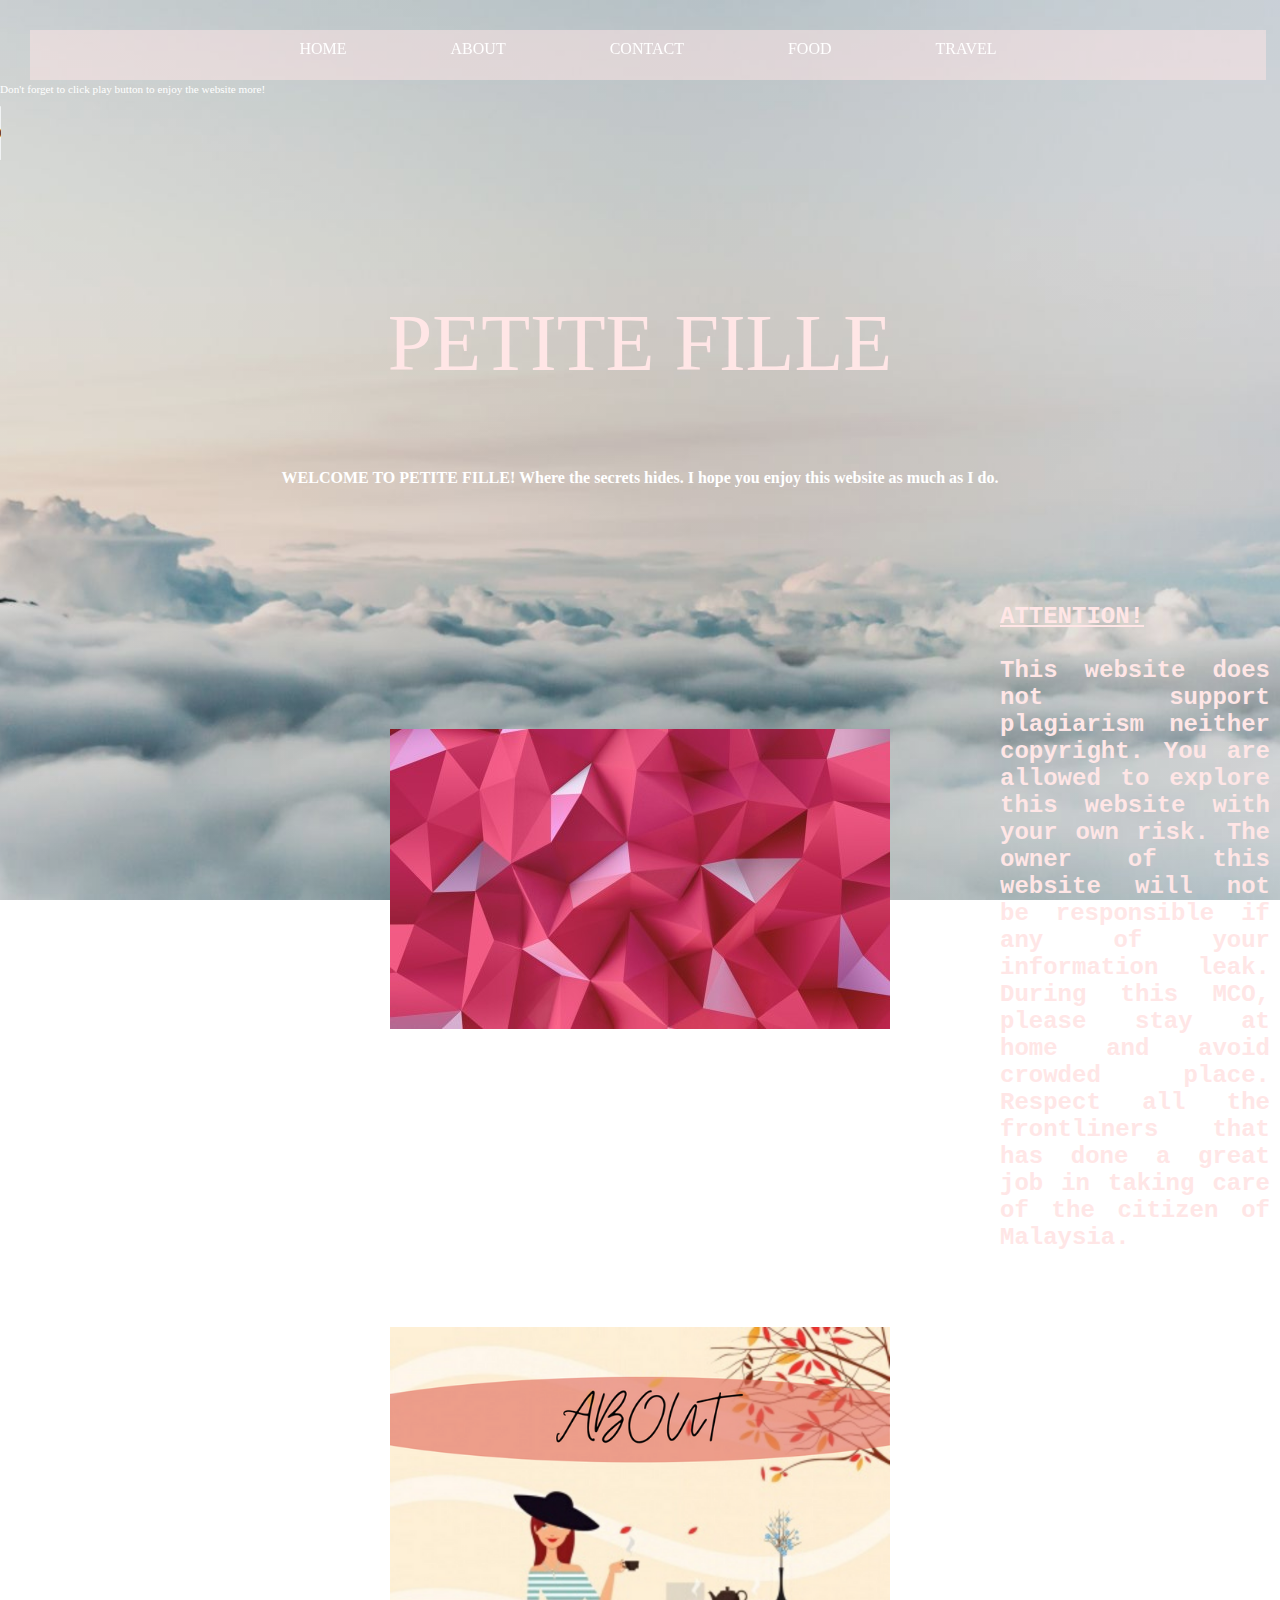
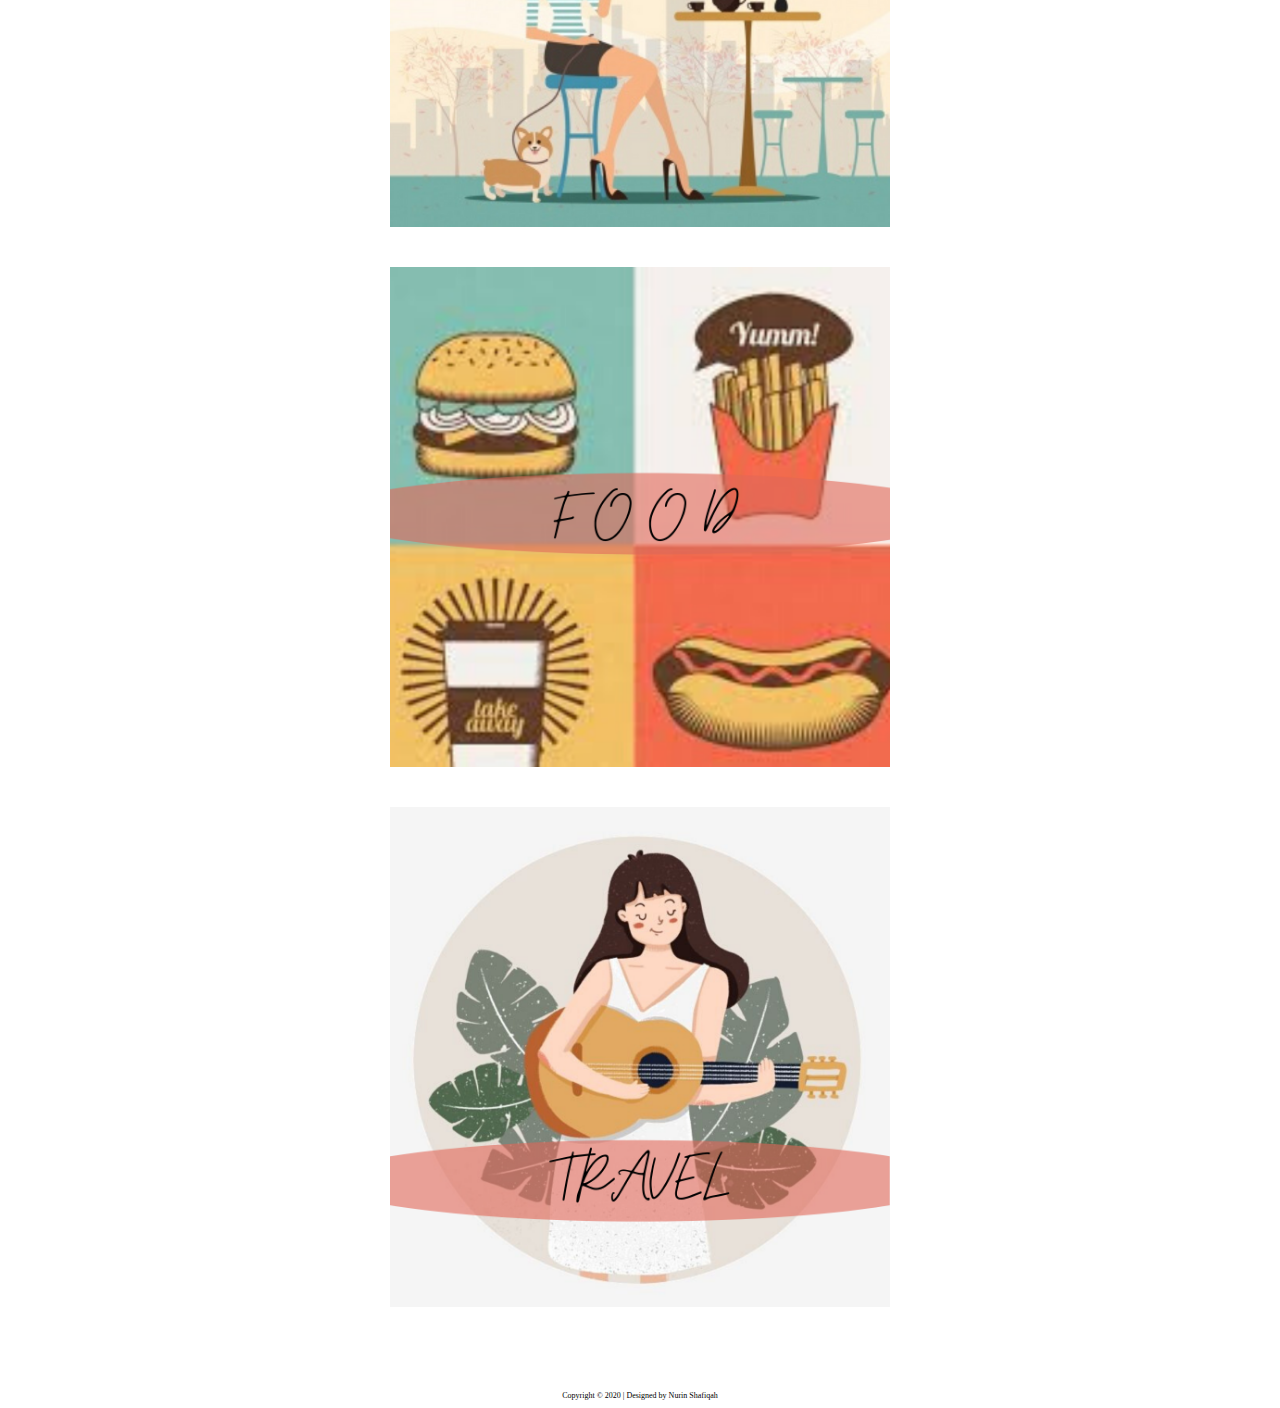
<file: index.html>
<!DOCTYPE html>
<html>
<head>
	<title>BLOG</title>
	<link rel="icon" href="anime.jpg">
</head>
<link rel="stylesheet" href="style.css">
<body>

<br>
<br>
<br>
<br>
	<p style="font-family:Trajan Pro;font-size:70%;color:white;">Don't forget to click play button to enjoy the website more!</p>
<audio controls>
  <source src="song.mp3" type="audio/mpeg">
</audio>

<br>
<br>
<br>
<br>

<center>
	<p style="font-family:Lucida Fax;font-size:500%;text-align:center;color:rgb(255, 230, 230);">PETITE FILLE</p>

	<p style="font-family:Bradley Hand ITC;font-size:100%;text-align:center;color:white;font-weight:bold;">WELCOME TO PETITE FILLE! Where the secrets hides. I hope you enjoy this website as much as I do.</p>
</center>

<br>
<br>
<br>
<br>
<br>
	<p class="p" style="font-family:courier;font-size:150%;font-weight:bold;text-align:justify;"><ins>ATTENTION!</ins><br><br>This website does not support plagiarism neither copyright. You are allowed to explore this website with your own risk. The owner of this website will not be responsible if any of your information leak. During this MCO, please stay at home and avoid crowded place. Respect all the frontliners that has done a great job in taking care of the citizen of Malaysia.</p>

<center>
<div id="navbar">
	<a href="index.html" id="linkref">HOME</a>
	<a href="Biodata.html" id="linkref">ABOUT</a>
	<a href="contact.html" id="linkref">CONTACT</a>
	<a href="food.html" id="linkref">FOOD</a>
	<a href="travel.html" id="linkref">TRAVEL</a>
</div>
</center>

<br>
<br>

<div class="slider">
</div>

<br>
<br>
<br>
<br>
<br>
<br>
<br>
<br>
<br>
<br>
<br>
	<a href="biodata.html">
	<center>
	<img src="about.png" width="500px" height="500px"/>
	</center>
	</a>

<br>
<br>

	<a href="food.html">
	<center>
	<img src="food.png" width="500px" height="500px"/>
	</center>
	</a>

<br>
<br>

	<a href="travel.html">
	<center>
	<img src="travel.png" width="500px" height="500px"/>
	</center>
	</a>

<br>
<br>
<br>
<br>

<div class="footer">
	<p style="font-family:Lucida Fax;font-size:50%;text-align:center;">Copyright &#169; 2020 | Designed by Nurin Shafiqah</p>
</div>

</body>
</html>
</file>
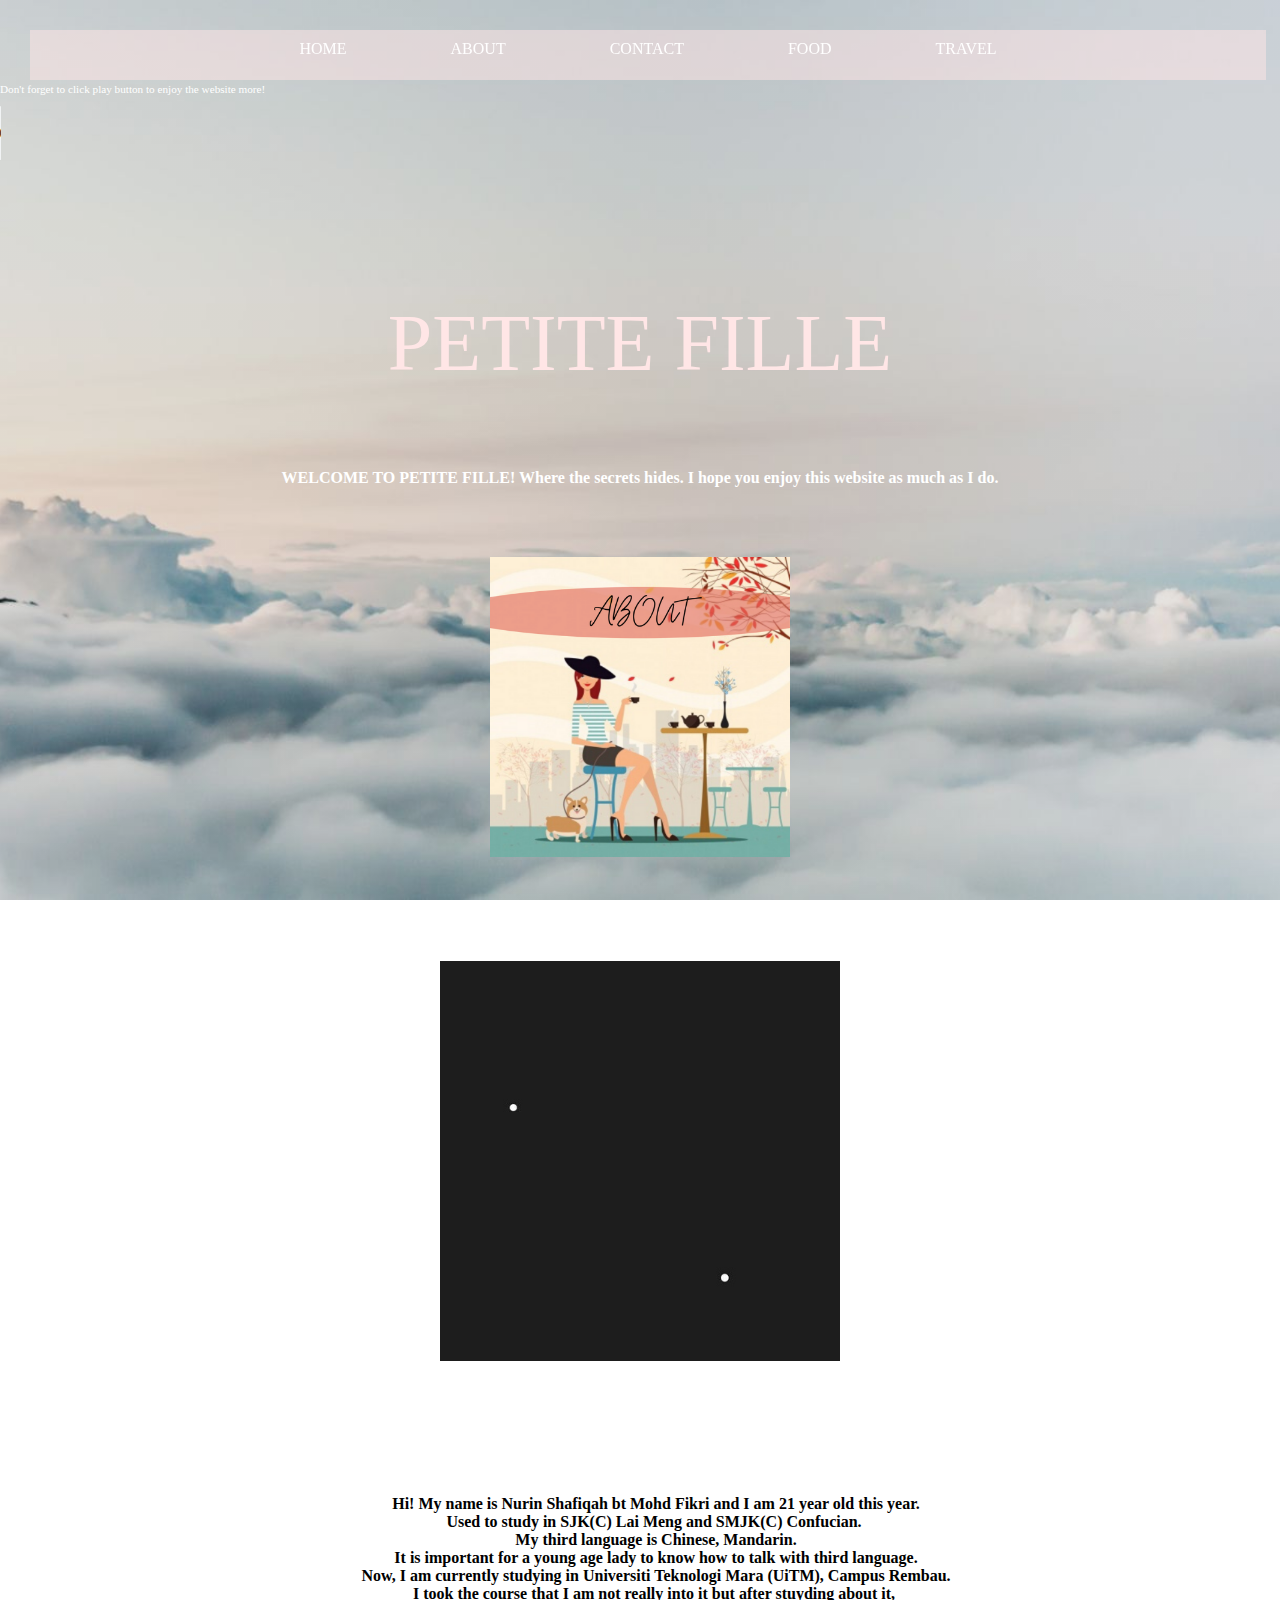
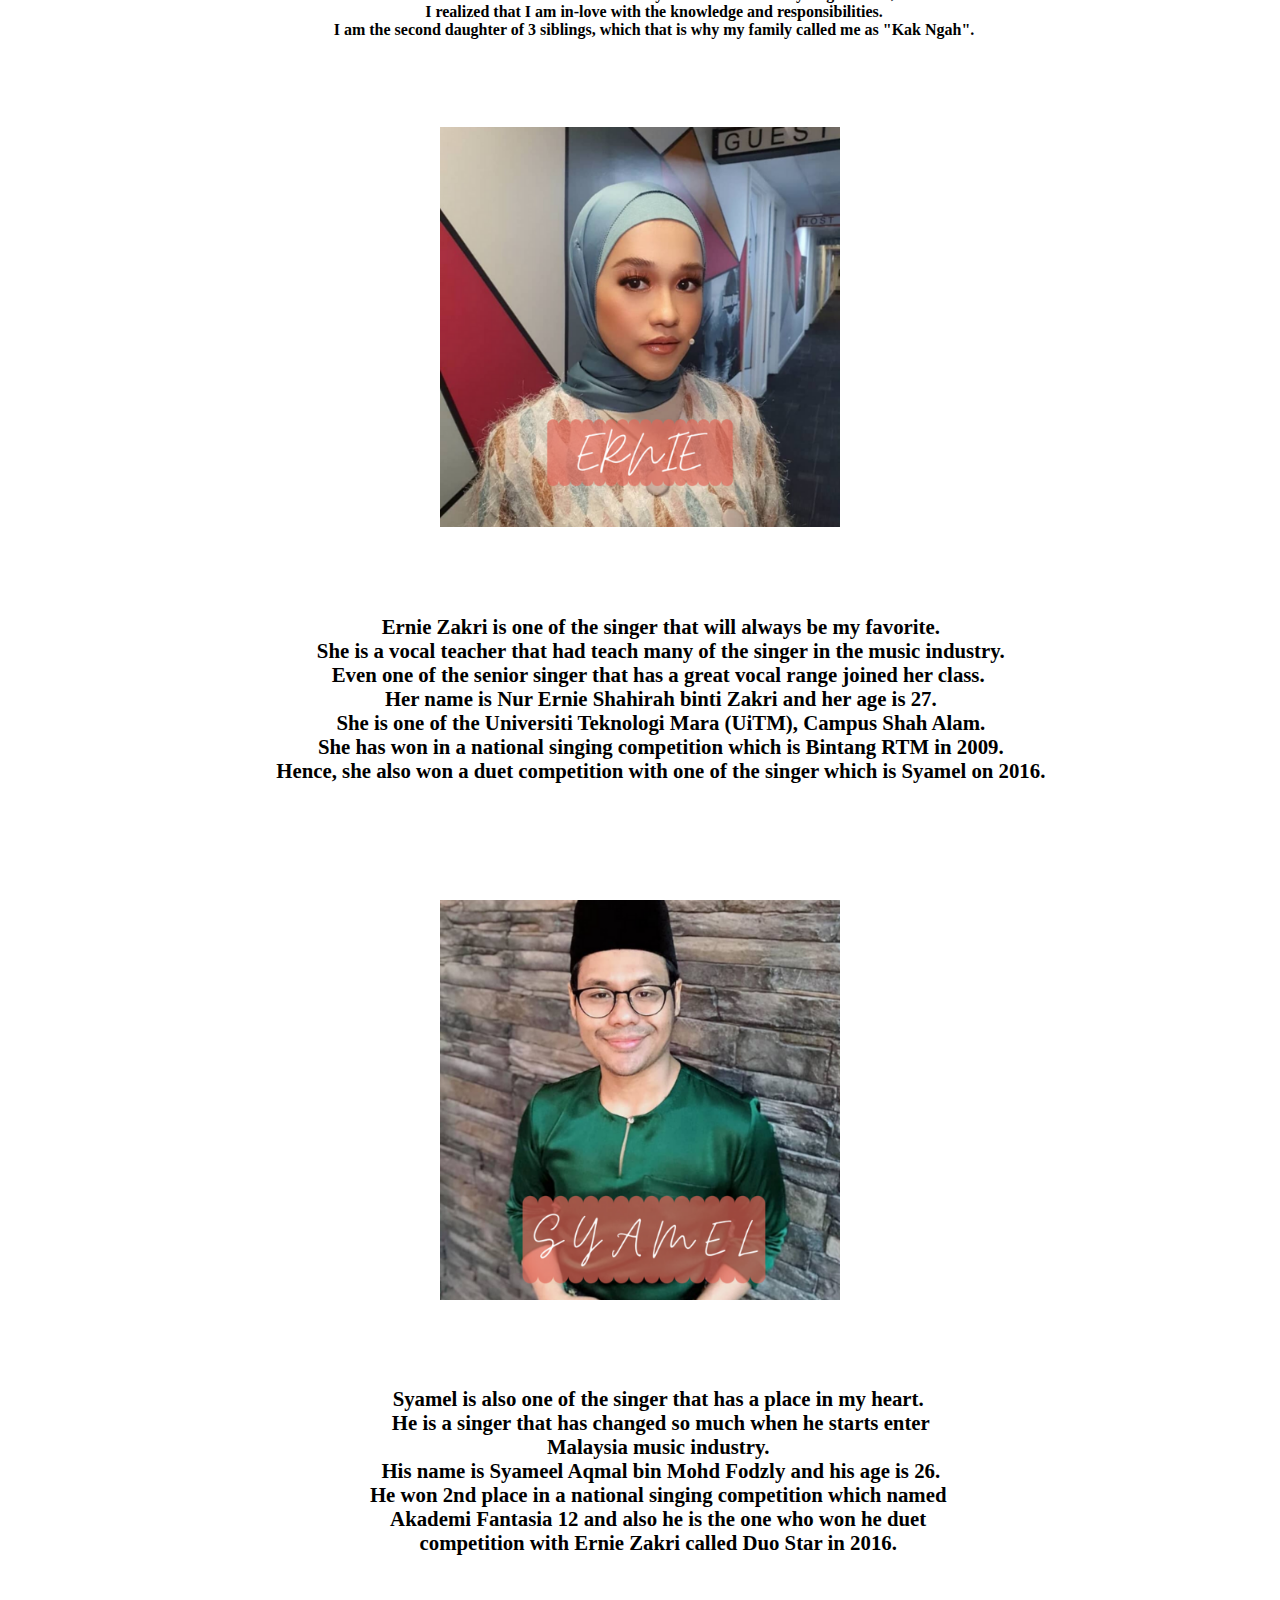
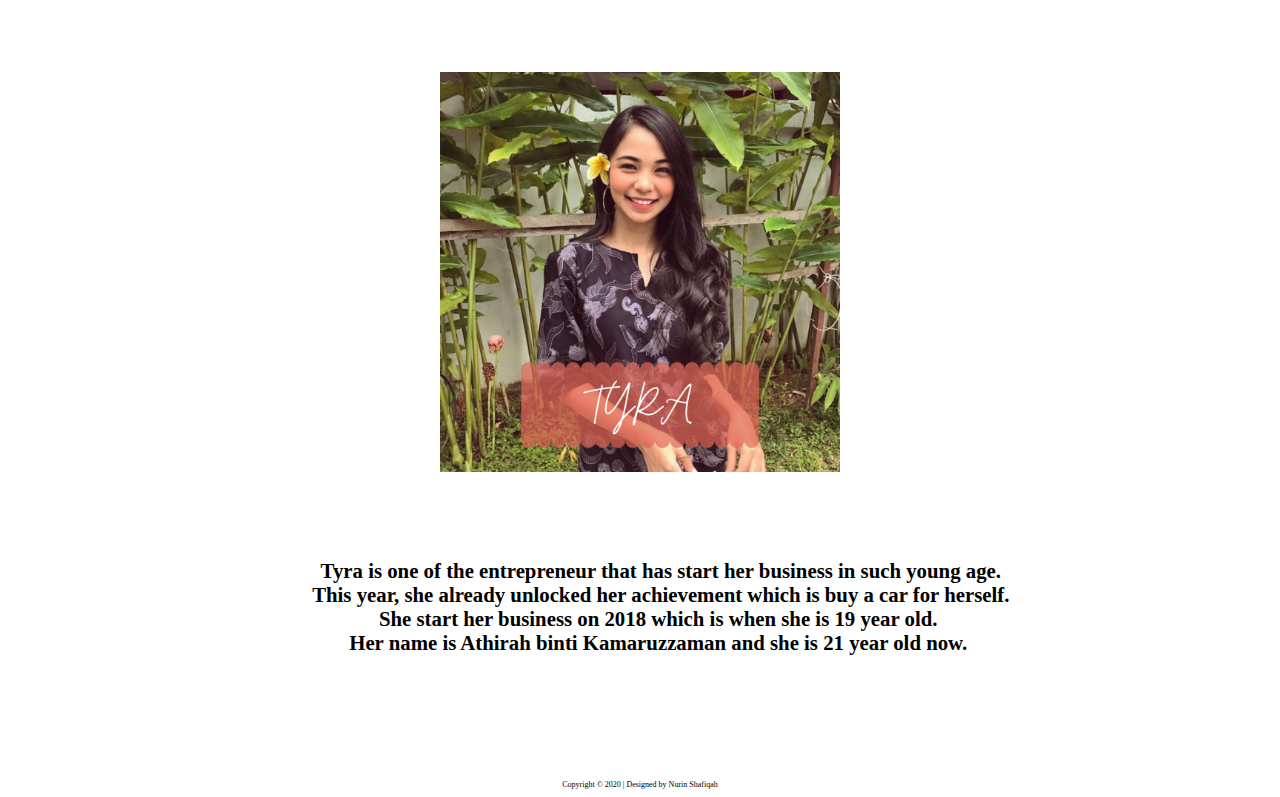
<file: biodata.html>
<!DOCTYPE html>
<html>
<head>
	<title>ABOUT</title>
	<link rel="icon" href="anime.jpg">
</head>
<link rel="stylesheet" href="main.css">
<body>

<br>
<br>
<br>
<br>
	<p style="font-family:Trajan Pro;font-size:70%;color:white;">Don't forget to click play button to enjoy the website more!</p>
<audio controls>
  <source src="songgg.mp3" type="audio/mpeg">
</audio>
<br>
<br>
<br>
<br>

<center>
	<p style="font-family:Lucida Fax;font-size:500%;text-align:center;color:rgb(255, 230, 230);">PETITE FILLE</p>

	<p style="font-family:Bradley Hand ITC;font-size:100%;text-align:center;color:white;font-weight:bold;">WELCOME TO PETITE FILLE! Where the secrets hides. I hope you enjoy this website as much as I do.</p>
</center>


<center>
<div id="navbar">
	<a href="index.html" id="linkref">HOME</a>
	<a href="biodata.html" id="linkref">ABOUT</a>
	<a href="contact.html" id="linkref">CONTACT</a>
	<a href="food.html" id="linkref">FOOD</a>
	<a href="travel.html" id="linkref">TRAVEL</a>
</div>

<br>
<br>
<br>
	<a href="Biodata.html"></a>
	<img src="about.png" width="300px" height="300px"/>
</center>


<div class="slider">
</div>

	<h1 style="font-family:Bradley Hand ITC;font-size:100%;text-align:center;color:white;font-weight:bold;">
	PERSONAL INFORMATION
	</h1>

<pre style="font-family:Ink Free;font-size:100%;text-align:center;color:black;font-weight:bold;">
	Hi! My name is Nurin Shafiqah bt Mohd Fikri and I am 21 year old this year.
	Used to study in SJK(C) Lai Meng and SMJK(C) Confucian. 
	My third language is Chinese, Mandarin.
	It is important for a young age lady to know how to talk with third language.
	Now, I am currently studying in Universiti Teknologi Mara (UiTM), Campus Rembau.
	I took the course that I am not really into it but after stuyding about it, 
	I realized that I am in-love with the knowledge and responsibilities. 
	I am the second daughter of 3 siblings, which that is why my family called me as "Kak Ngah". 
</pre>
	

<br>
<br>
<br>
<br>
	<a href="https://www.youtube.com/watch?v=kxq3TV4Wyag">	
	<center>
	<img src="ernie.png" width="400px" height="400px"/>
	</center>
	</a>
	<h2 style="font-family:Bradley Hand ITC;font-size:100%;text-align:center;color:white;font-weight:bold;">
	CLICK ON THE PICTURE TO LISTEN TO THE SONG!
	</h2>
<br>
	<pre style="font-family:Ink Free;font-size:130%;text-align:center;color:black;font-weight:bold;">
	Ernie Zakri is one of the singer that will always be my favorite.
	She is a vocal teacher that had teach many of the singer in the music industry.
	Even one of the senior singer that has a great vocal range joined her class. 
	Her name is Nur Ernie Shahirah binti Zakri and her age is 27.
	She is one of the Universiti Teknologi Mara (UiTM), Campus Shah Alam.
	She has won in a national singing competition which is Bintang RTM in 2009.
	Hence, she also won a duet competition with one of the singer which is Syamel on 2016.
	</pre>
<br>
<br>
<br>
<br>

	<a href="https://www.youtube.com/watch?v=0C_7IP0F8ZE">	
	<center>
	<img src="syamel.png" width="400px" height="400px"/>
	</center>
	</a>
	<h2 style="font-family:Bradley Hand ITC;font-size:100%;text-align:center;color:white;font-weight:bold;">
	CLICK ON THE PICTURE TO LISTEN TO THE SONG!
	</h2>
<br>
	<pre style="font-family:Ink Free;font-size:130%;text-align:center;color:black;font-weight:bold;">
	Syamel is also one of the singer that has a place in my heart. 
	He is a singer that has changed so much when he starts enter
	Malaysia music industry. 
	His name is Syameel Aqmal bin Mohd Fodzly and his age is 26.
	He won 2nd place in a national singing competition which named 
	Akademi Fantasia 12 and also he is the one who won he duet 
	competition with Ernie Zakri called Duo Star in 2016. 
	</pre>
<br>
<br>
<br>
<br>

	<a href="https://www.youtube.com/watch?v=4aU3aeOycQ0">	
	<center>
	<img src="tyra.png" width="400px" height="400px"/>
	</center>
	</a>
	<h2 style="font-family:Bradley Hand ITC;font-size:100%;text-align:center;color:white;font-weight:bold;">
	CLICK ON THE PICTURE TO LISTEN TO THE SONG!
	</h2>
<br>

	<pre style="font-family:Ink Free;font-size:130%;text-align:center;color:black;font-weight:bold;">
	Tyra is one of the entrepreneur that has start her business in such young age.
	This year, she already unlocked her achievement which is buy a car for herself.
	She start her business on 2018 which is when she is 19 year old. 
	Her name is Athirah binti Kamaruzzaman and she is 21 year old now. 
	</pre>


<br>
<br>
<br>
<br>

<center>
<div class="footer">
	<p style="font-family:Lucida Fax;font-size:50%;text-align:center;">Copyright &#169; 2020 | Designed by Nurin Shafiqah</p>
</div>
</center>

</body>
</html>
</file>
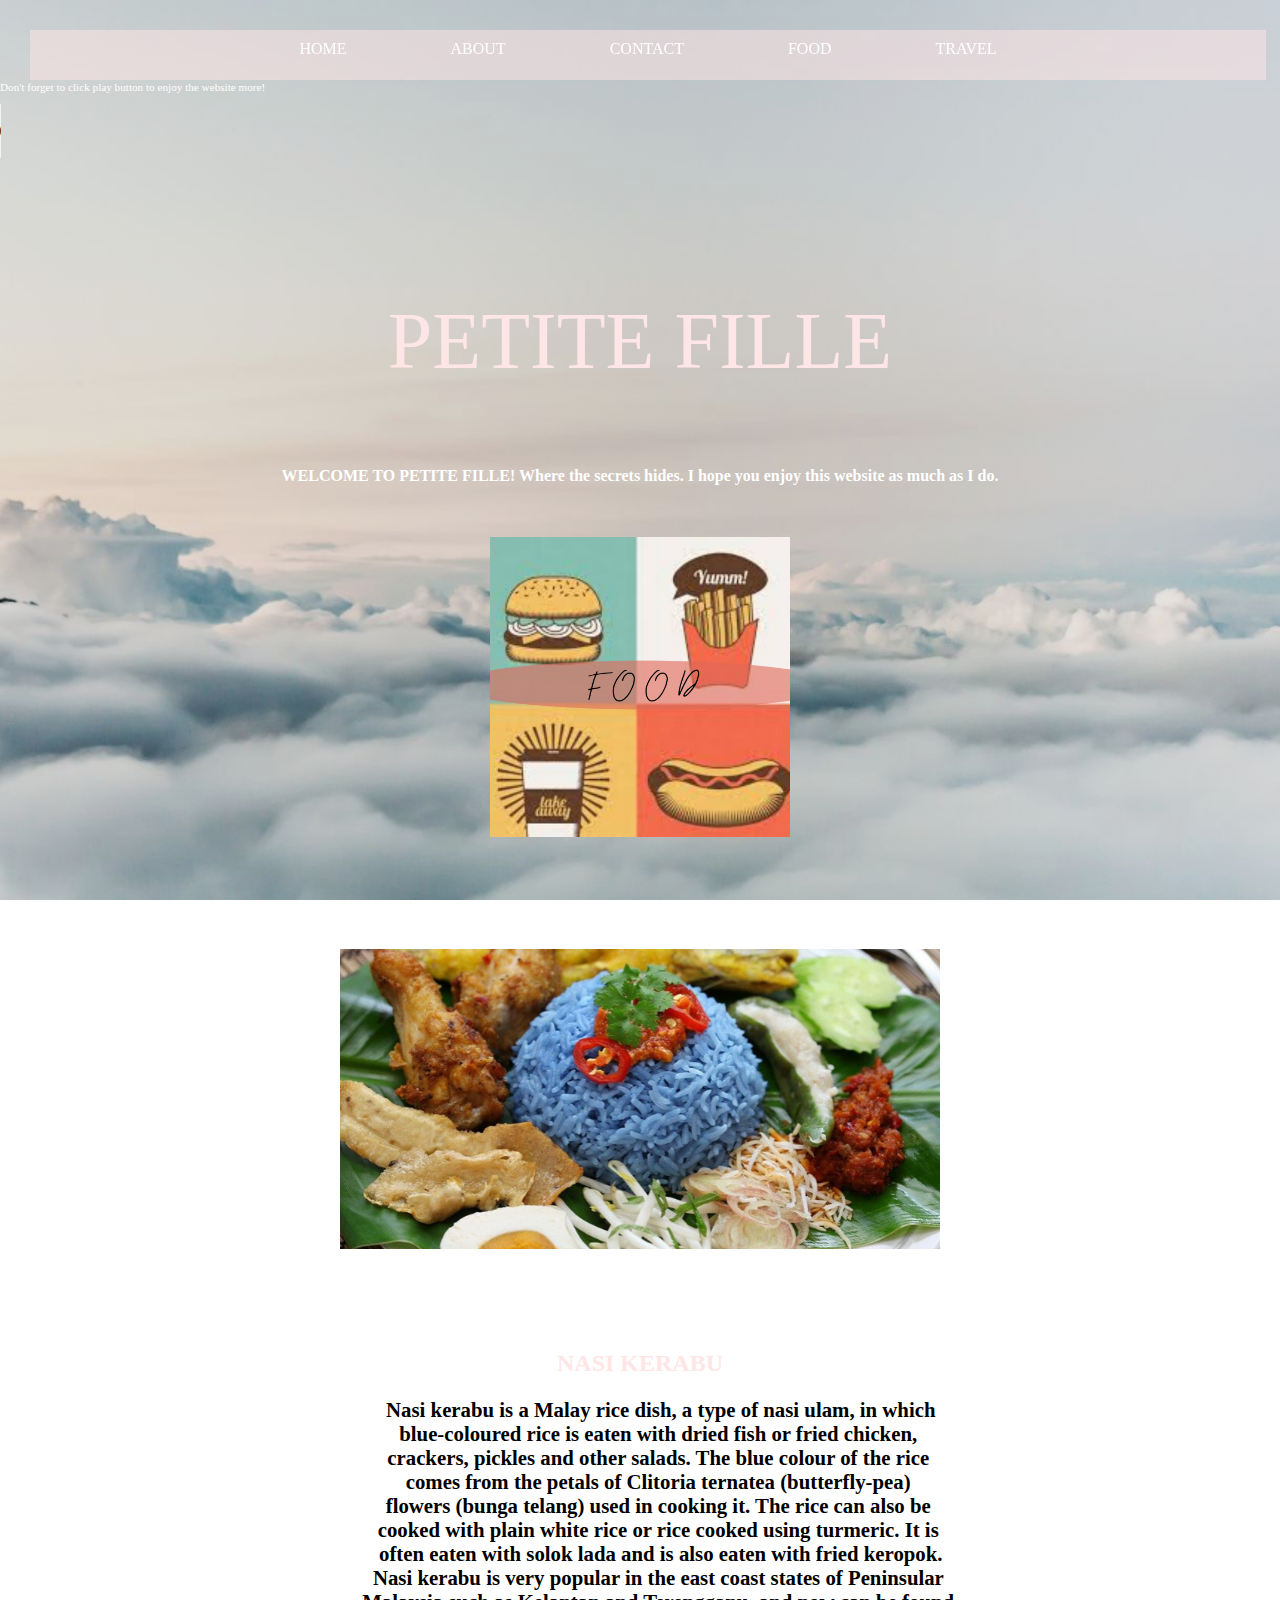
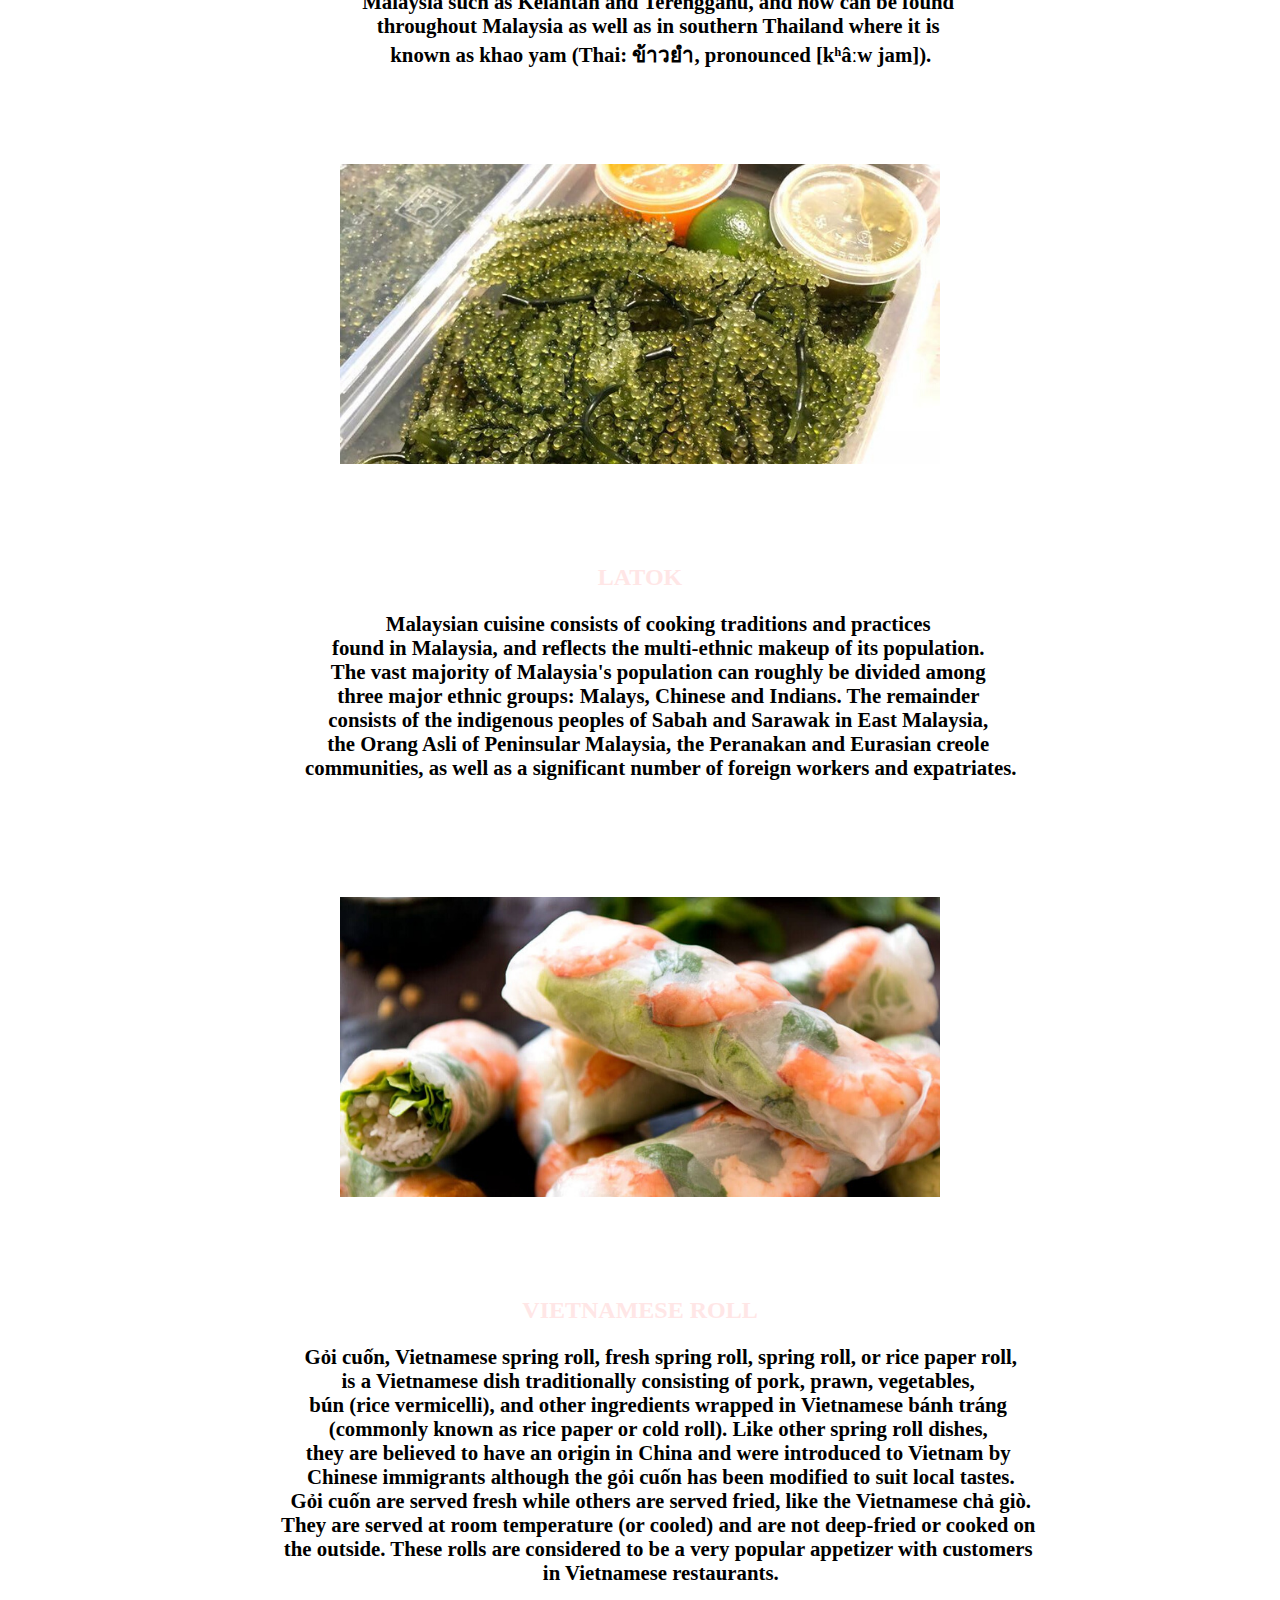
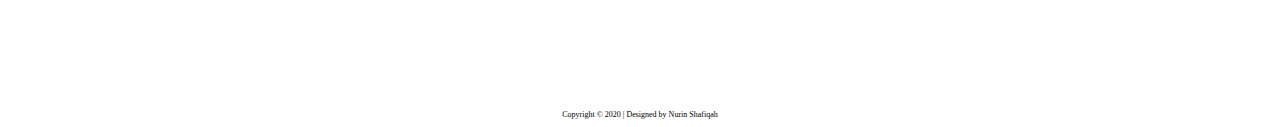
<file: food.html>
<!DOCTYPE html>
<html>
<head>
	<title>FOOD</title>
	<link rel="icon" href="anime.jpg">

</head>
<link rel="stylesheet" href="style4.css">
<body>

	<p style="font-family:Trajan Pro;font-size:70%;color:white;">Don't forget to click play button to enjoy the website more!</p>
<audio controls>
  <source src="songgg.mp3" type="audio/mpeg">
</audio>
<br>
<br>
<br>
<br>

<center>
	<p style="font-family:Lucida Fax;font-size:500%;text-align:center;color:rgb(255, 230, 230);">PETITE FILLE</p>

	<p style="font-family:Bradley Hand ITC;font-size:100%;text-align:center;color:white;font-weight:bold;">WELCOME TO PETITE FILLE! Where the secrets hides. I hope you enjoy this website as much as I do.</p>
</center>

<center>
<div id="navbar">
	<a href="index.html" id="linkref">HOME</a>
	<a href="biodata.html" id="linkref">ABOUT</a>
	<a href="contact.html" id="linkref">CONTACT</a>
	<a href="food.html" id="linkref">FOOD</a>
	<a href="travel.html" id="linkref">TRAVEL</a>
</div>
</center>

<br>
<br>

	<center>
	<img src="food.png" width="300px" height="300px"/>
	</center>
<br>
<br>
<br>
<br>
<br>
<br>
	<a href="https://www.youtube.com/watch?v=1CXtFC-huAk">
	<center>
	<img src="food1.png" width="600px" height="300px"/>
	</center>
	</a>
<br>
	<h2 style="font-family:Bradley Hand ITC;font-size:100%;text-align:center;color:white;font-weight:bold;">
	CLICK THE PICTURE BELOW TO WATCH THE ASMR!
	</h2>
<br>

	<h1 style="font-family:Lucida Fax;font-size:150%;text-align:center;color:rgb(255, 230, 230);">NASI KERABU</h1>
	<pre style="font-family:Ink Free;font-size:130%;text-align:center;color:black;font-weight:bold;">
	Nasi kerabu is a Malay rice dish, a type of nasi ulam, in which
	blue-coloured rice is eaten with dried fish or fried chicken, 
	crackers, pickles and other salads. The blue colour of the rice 
	comes from the petals of Clitoria ternatea (butterfly-pea) 
	flowers (bunga telang) used in cooking it. The rice can also be 
	cooked with plain white rice or rice cooked using turmeric. It is 
	often eaten with solok lada and is also eaten with fried keropok.
	Nasi kerabu is very popular in the east coast states of Peninsular 
	Malaysia such as Kelantan and Terengganu, and now can be found 
	throughout Malaysia as well as in southern Thailand where it is 
	known as khao yam (Thai: ข้าวยำ, pronounced [kʰâːw jam]).</pre>

<br>
<br>
<br>
<br>

	<a href="https://www.youtube.com/watch?v=JyR0ws2jhTE">
	<center>
	<img src="food2.png" width="600px" height="300px"/>
	</center>
	</a>
<br>
	<h2 style="font-family:Bradley Hand ITC;font-size:100%;text-align:center;color:white;font-weight:bold;">
	CLICK THE PICTURE BELOW TO WATCH THE ASMR!
	</h2>
<br>

	<h1 style="font-family:Lucida Fax;font-size:150%;text-align:center;color:rgb(255, 230, 230);">LATOK</h1>
	<pre style="font-family:Ink Free;font-size:130%;text-align:center;color:black;font-weight:bold;">
	Malaysian cuisine consists of cooking traditions and practices 
	found in Malaysia, and reflects the multi-ethnic makeup of its population. 
	The vast majority of Malaysia's population can roughly be divided among 
	three major ethnic groups: Malays, Chinese and Indians. The remainder 
	consists of the indigenous peoples of Sabah and Sarawak in East Malaysia, 
	the Orang Asli of Peninsular Malaysia, the Peranakan and Eurasian creole 
	communities, as well as a significant number of foreign workers and expatriates.
	</pre>
<br>
<br>
<br>
<br>

	<a href="https://www.youtube.com/watch?v=jC1YelfJqOA">
	<center>
	<img src="food3.png" width="600px" height="300px"/>
	</center>
	</a>
<br>
	<h2 style="font-family:Bradley Hand ITC;font-size:100%;text-align:center;color:white;font-weight:bold;">
	CLICK THE PICTURE BELOW TO WATCH THE ASMR!
	</h2>
<br>

	<h1 style="font-family:Lucida Fax;font-size:150%;text-align:center;color:rgb(255, 230, 230);">VIETNAMESE ROLL</h1>
	<pre style="font-family:Ink Free;font-size:130%;text-align:center;color:black;font-weight:bold;">
	Gỏi cuốn, Vietnamese spring roll, fresh spring roll, spring roll, or rice paper roll,
	is a Vietnamese dish traditionally consisting of pork, prawn, vegetables, 
	bún (rice vermicelli), and other ingredients wrapped in Vietnamese bánh tráng 
	(commonly known as rice paper or cold roll). Like other spring roll dishes, 
	they are believed to have an origin in China and were introduced to Vietnam by 
	Chinese immigrants although the gỏi cuốn has been modified to suit local tastes.
	Gỏi cuốn are served fresh while others are served fried, like the Vietnamese chả giò.
	They are served at room temperature (or cooled) and are not deep-fried or cooked on 
	the outside. These rolls are considered to be a very popular appetizer with customers 
	in Vietnamese restaurants.
	</pre>
<br>
<br>
<br>
<br>

<div class="footer">
	<p style="font-family:Lucida Fax;font-size:50%;text-align:center;">Copyright &#169; 2020 | Designed by Nurin Shafiqah</p>
</div>
</body>
</html>
</file>
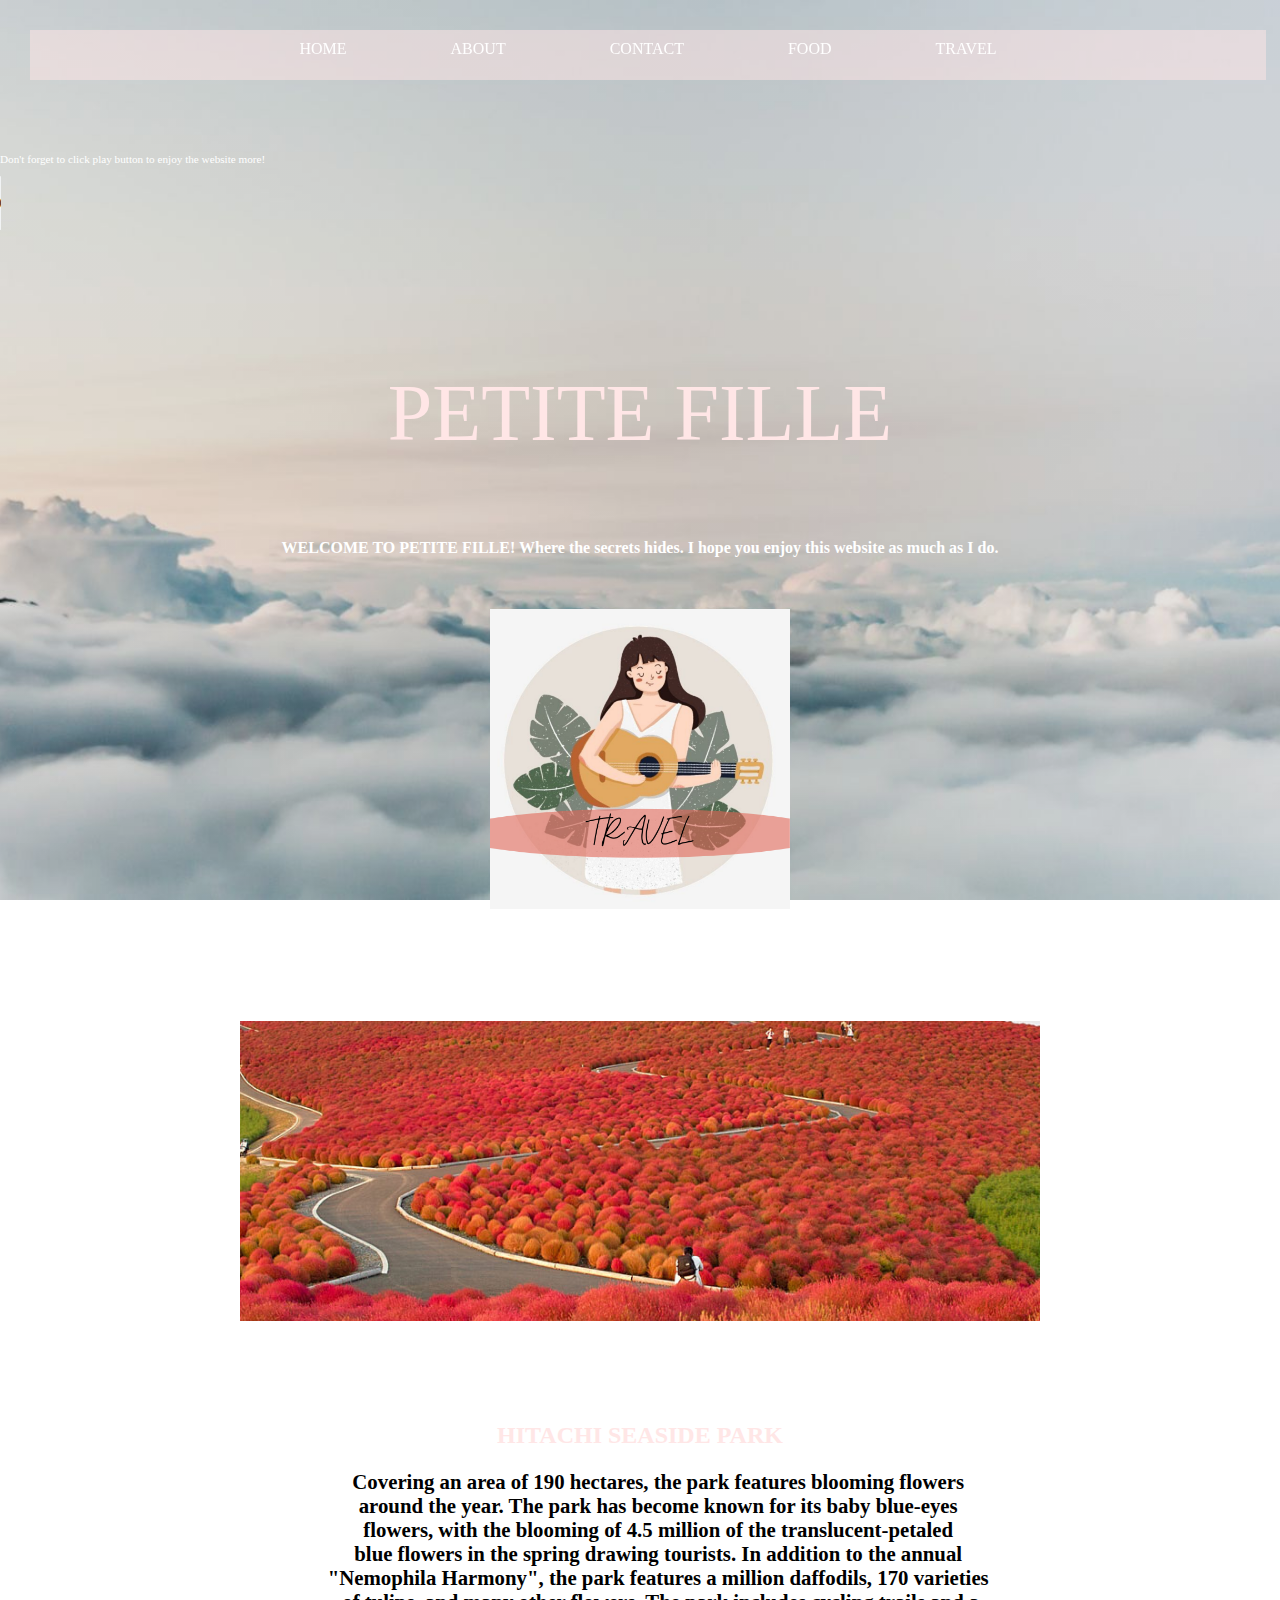
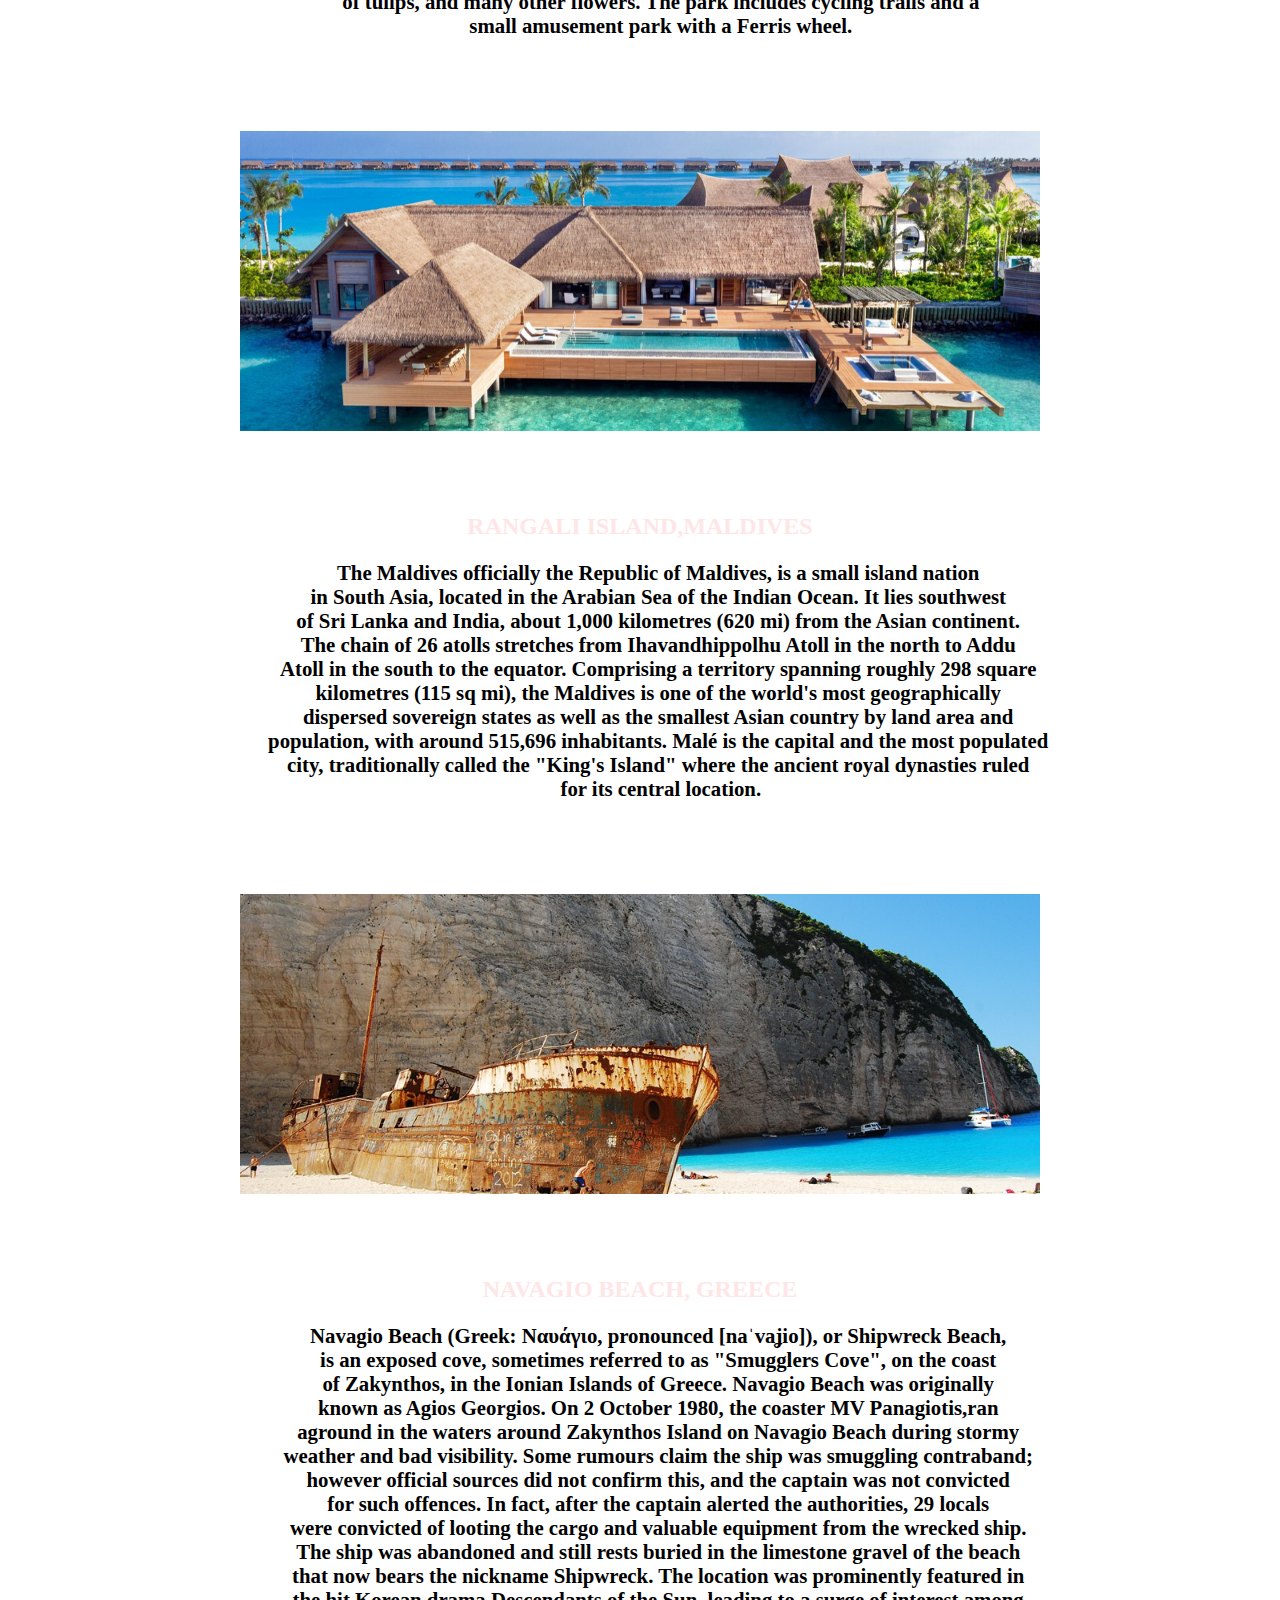
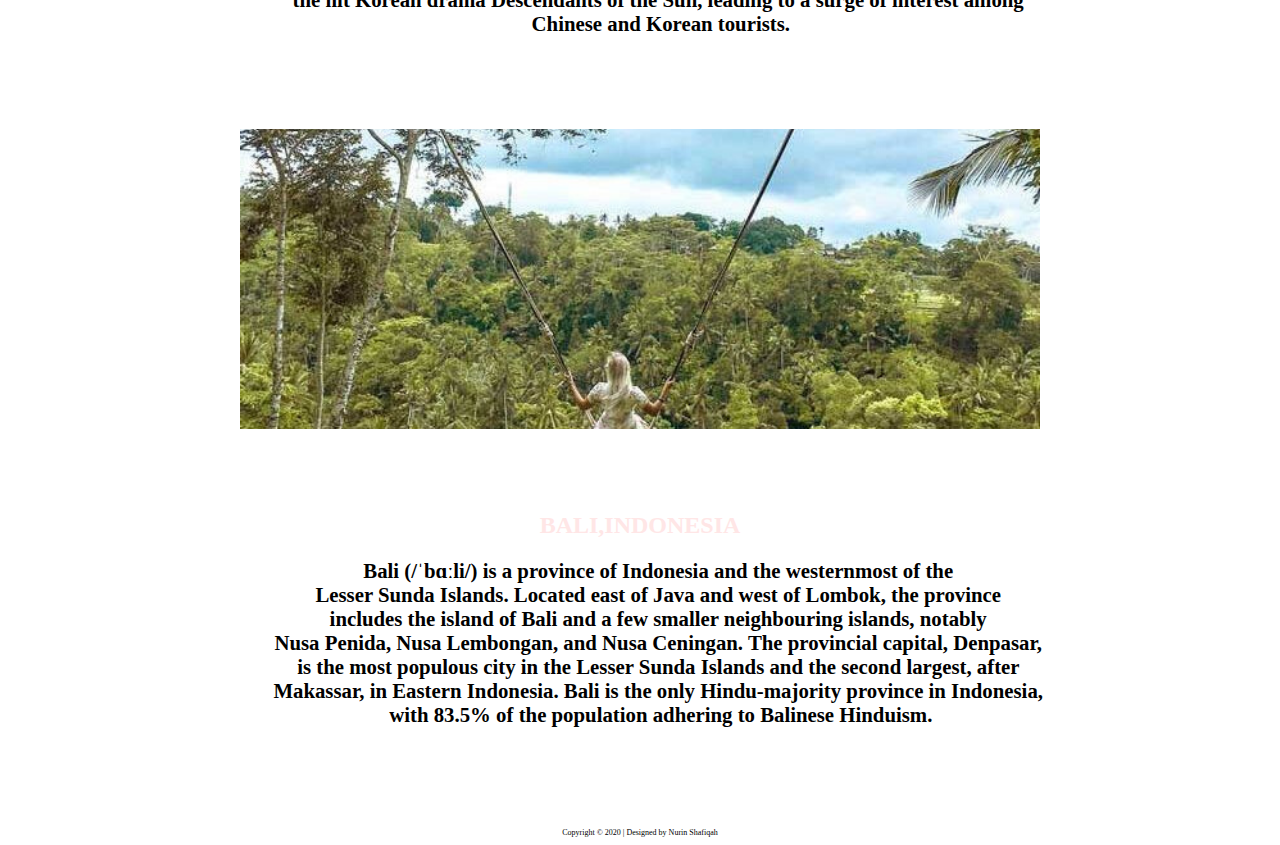
<file: travel.html>
<!DOCTYPE html>
<html>
<head>
	<title>TRAVEL</title>
	<link rel="icon" href="anime.jpg">
</head>
<link rel="stylesheet" href="style3.css">
<body>
<br>
<br>
<br>
<br>
	<p style="font-family:Trajan Pro;font-size:70%;color:white;">Don't forget to click play button to enjoy the website more!</p>
<audio controls>
  <source src="songgg.mp3" type="audio/mpeg">
</audio>

<br>
<br>
<br>
<br>

<center>
	<p style="font-family:Lucida Fax;font-size:500%;text-align:center;color:rgb(255, 230, 230);">PETITE FILLE</p>

	<p style="font-family:Bradley Hand ITC;font-size:100%;text-align:center;color:white;font-weight:bold;">WELCOME TO PETITE FILLE! Where the secrets hides. I hope you enjoy this website as much as I do.</p>
</center>

<center>
<div id="navbar">
	<a href="index.html" id="linkref">HOME</a>
	<a href="biodata.html" id="linkref">ABOUT</a>
	<a href="contact.html" id="linkref">CONTACT</a>
	<a href="food.html" id="linkref">FOOD</a>
	<a href="travel.html" id="linkref">TRAVEL</a>
</div>
</center>


<br>
<br>

	<center>
	<img src="travel.png" width="300px" height="300px"/>
	</center>

<br>
<br>
<br>
<br>
<br>
<br>
	<a href="https://www.youtube.com/watch?v=Yo28RIXGxhw">
	<center>
	<img src="travel1.png" width="800px" height="300px"/>
	</center>
	</a>

<br>
	<h2 style="font-family:Bradley Hand ITC;font-size:100%;text-align:center;color:white;font-weight:bold;">
	CLICK THE PICTURE ABOVE TO KNOW MORE!
	</h2>
<br>

	<h1 style="font-family:Lucida Fax;font-size:150%;text-align:center;color:rgb(255, 230, 230);">HITACHI SEASIDE PARK</h1>
	<pre style="font-family:Ink Free;font-size:130%;text-align:center;color:black;font-weight:bold;">
	Covering an area of 190 hectares, the park features blooming flowers 
	around the year. The park has become known for its baby blue-eyes 
	flowers, with the blooming of 4.5 million of the translucent-petaled 
	blue flowers in the spring drawing tourists. In addition to the annual 
	"Nemophila Harmony", the park features a million daffodils, 170 varieties 
	of tulips, and many other flowers. The park includes cycling trails and a
	small amusement park with a Ferris wheel.</pre>

<br>
<br>
<br>
<br>
	
	<a href="https://www.youtube.com/watch?v=NjU9O3o11lA">
	<center>
	<img src="travel2.png" width="800px" height="300px"/>
	</center>
	</a>
	<h2 style="font-family:Bradley Hand ITC;font-size:100%;text-align:center;color:white;font-weight:bold;">
	CLICK THE PICTURE ABOVE TO KNOW MORE!
	</h2>
<br>

	<h1 style="font-family:Lucida Fax;font-size:150%;text-align:center;color:rgb(255, 230, 230);">RANGALI ISLAND,MALDIVES</h1>
	<pre style="font-family:Ink Free;font-size:130%;text-align:center;color:black;font-weight:bold;">
	The Maldives officially the Republic of Maldives, is a small island nation 
	in South Asia, located in the Arabian Sea of the Indian Ocean. It lies southwest 
	of Sri Lanka and India, about 1,000 kilometres (620 mi) from the Asian continent. 
	The chain of 26 atolls stretches from Ihavandhippolhu Atoll in the north to Addu 
	Atoll in the south to the equator. Comprising a territory spanning roughly 298 square 
	kilometres (115 sq mi), the Maldives is one of the world's most geographically 
	dispersed sovereign states as well as the smallest Asian country by land area and 
	population, with around 515,696 inhabitants. Malé is the capital and the most populated 
	city, traditionally called the "King's Island" where the ancient royal dynasties ruled 
	for its central location.</pre>
<br>
<br>
<br>
<br>

	<a href="https://www.youtube.com/watch?v=xl9MYh3Iu78">
	<center>
	<img src="travel3.png" width="800px" height="300px"/>
	</center>
	</a>
	<h2 style="font-family:Bradley Hand ITC;font-size:100%;text-align:center;color:white;font-weight:bold;">
	CLICK THE PICTURE ABOVE TO KNOW MORE!
	</h2>
<br>

	<h1 style="font-family:Lucida Fax;font-size:150%;text-align:center;color:rgb(255, 230, 230);">NAVAGIO BEACH, GREECE</h1>
	<pre style="font-family:Ink Free;font-size:130%;text-align:center;color:black;font-weight:bold;">
	Navagio Beach (Greek: Ναυάγιο, pronounced [naˈvaʝio]), or Shipwreck Beach, 
	is an exposed cove, sometimes referred to as "Smugglers Cove", on the coast 
	of Zakynthos, in the Ionian Islands of Greece. Navagio Beach was originally 
	known as Agios Georgios. On 2 October 1980, the coaster MV Panagiotis,ran 
	aground in the waters around Zakynthos Island on Navagio Beach during stormy 
	weather and bad visibility. Some rumours claim the ship was smuggling contraband; 
	however official sources did not confirm this, and the captain was not convicted 
	for such offences. In fact, after the captain alerted the authorities, 29 locals 
	were convicted of looting the cargo and valuable equipment from the wrecked ship. 
	The ship was abandoned and still rests buried in the limestone gravel of the beach 
	that now bears the nickname Shipwreck. The location was prominently featured in 
	the hit Korean drama Descendants of the Sun, leading to a surge of interest among 
	Chinese and Korean tourists.</pre>

<br>
<br>
<br>
<br>
	<a href="https://www.youtube.com/watch?v=43ydcOdHPNc">	
	<center>
	<img src="travel4.png" width="800px" height="300px"/>
	</center>
	</a>
	<h2 style="font-family:Bradley Hand ITC;font-size:100%;text-align:center;color:white;font-weight:bold;">
	CLICK THE PICTURE ABOVE TO KNOW MORE!
	</h2>
<br>

	<h1 style="font-family:Lucida Fax;font-size:150%;text-align:center;color:rgb(255, 230, 230);">BALI,INDONESIA</h1>
	<pre style="font-family:Ink Free;font-size:130%;text-align:center;color:black;font-weight:bold;">
	Bali (/ˈbɑːli/) is a province of Indonesia and the westernmost of the 
	Lesser Sunda Islands. Located east of Java and west of Lombok, the province 
	includes the island of Bali and a few smaller neighbouring islands, notably 
	Nusa Penida, Nusa Lembongan, and Nusa Ceningan. The provincial capital, Denpasar, 
	is the most populous city in the Lesser Sunda Islands and the second largest, after 
	Makassar, in Eastern Indonesia. Bali is the only Hindu-majority province in Indonesia, 
	with 83.5% of the population adhering to Balinese Hinduism.</pre>
<br>
<br>
<br>
<br>

<div class="footer">
	<p style="font-family:Lucida Fax;font-size:50%;text-align:center;">Copyright &#169; 2020 | Designed by Nurin Shafiqah</p>
</div>

</body>
</html>
</file>
<file: style.css>
body {
	background-image: linear-gradient(rgb(0,0,0,0.1),rgb(0,0,0,0.1)),url(backgroundd.jpg);
	background-attachment: fixed;
	background-size: cover;
	background-position: center;
}
.p{
	float: right;
	border-radius: 0px;
	margin: 10px;
	width: 270px;
	height: auto;
	color: rgb(255, 230, 230);
}
body {
	margin: 0px;
	border: 0px;
	padding-top: 70px;
}
#navbar {
	padding: 10px;
	margin: 30px;
	width: 95%;
	height: 30px;
	background-color: rgb(255, 230, 230, 0.5);
	color: white;
	position: fixed; 
	top: 0;
}
#linkref {
	color: white;
	text-decoration: none;
	padding: 50px;
}
body {
	margin: 0px;
	padding: 0px;
	box-sizing: border-box;
}
.slider{
	width: 500px;
	height: 300px;
	attachment: fixed;
	background: url(background.jpg);
	margin: 100px auto;
	animation: slide 20s infinite;
}
@keyframes slide{
	25%{
	background: url(welcomee.png);
	}
	50%{
	background: url(beyonce.png);
	}
	75%{
	background: url(covidd.png);
	}
</file>
<file: main.css>
body {
	background-image: linear-gradient(rgb(0,0,0,0.1),rgb(0,0,0,0.1)),url(backgroundd.jpg);
	background-attachment: fixed;
	background-size: cover;
	background-position: center;
}
body {
	margin: 0px;
	border: 0px;
	padding-top: 70px;
}
#navbar {
	padding: 10px;
	margin: 30px;
	width: 95%;
	height: 30px;
	background-color: rgb(255, 230, 230, 0.5);
	color: white;
	position: fixed; 
	top: 0;
}
#linkref {
	color: white;
	text-decoration: none;
	padding: 50px;
}
body {
	margin: 0px;
	padding: 0px;
	box-sizing: border-box;
}
.slider{
	width: 400px;
	height: 400px;
	attachment: fixed;
	background: url(backgroundd.png);
	margin: 100px auto;
	animation: slide 40s infinite;
}
@keyframes slide{
	25%{
	background: url(2.png);
	}
	50%{
	background: url(3.png);
	}
	75%{
	background: url(1.png);
	}
	100%{
	background: url(4.png);
	}
	125%{
	background: url(5.png);
	}
</file>
<file: style4.css>
body {
	background-image: linear-gradient(rgb(0,0,0,0.1),rgb(0,0,0,0.1)),url(backgroundd.jpg);
	background-attachment: fixed;
	background-size: cover;
	background-position: center;
}
body {
	margin: 0px;
	border: 0px;
	padding-top: 70px;
}
#navbar {
	padding: 10px;
	margin: 30px;
	width: 95%;
	height: 30px;
	background-color: rgb(255, 230, 230, 0.5);
	color: white;
	position: fixed; 
	top: 0;
}
#linkref {
	color: white;
	text-decoration: none;
	padding: 50px;
}
</file>
<file: style3.css>
body {
	background-image: linear-gradient(rgb(0,0,0,0.1),rgb(0,0,0,0.1)),url(backgroundd.jpg);
	background-attachment: fixed;
	background-size: cover;
	background-position: center;
}
body {
	margin: 0px;
	border: 0px;
	padding-top: 70px;
}
#navbar {
	padding: 10px;
	margin: 30px;
	width: 95%;
	height: 30px;
	background-color: rgb(255, 230, 230, 0.5);
	color: white;
	position: fixed; 
	top: 0;
}
#linkref {
	color: white;
	text-decoration: none;
	padding: 50px;
}
</file>
